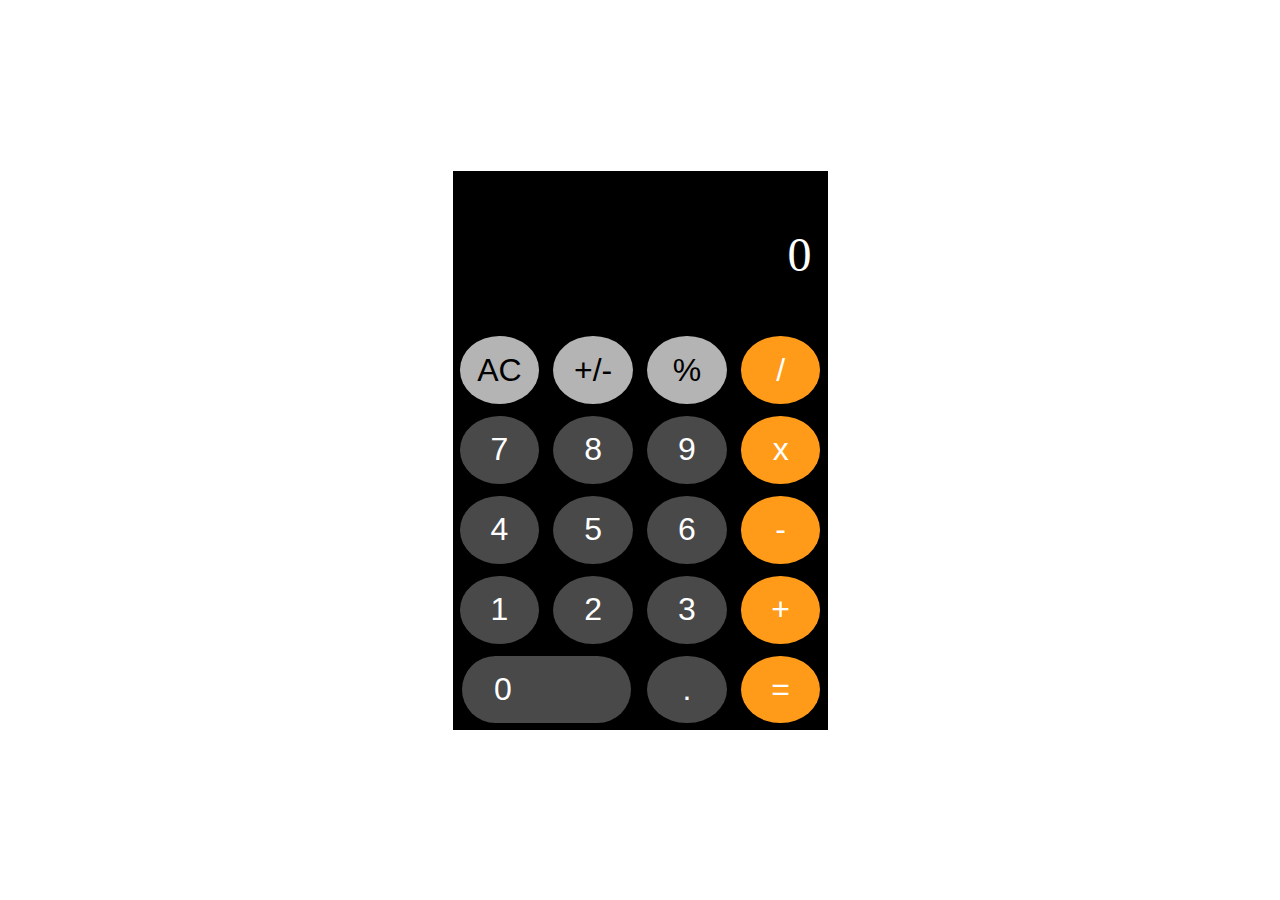
<file: week2-html, css(2)/grid.html>
<html lang="en">
  <head>
    <meta charset="UTF-8" />
    <meta http-equiv="X-UA-Compatible" content="IE=edge" />
    <meta name="viewport" content="width=device-width, initial-scale=1.0" />
    <link rel="stylesheet" href="./grid.css" />
    <title>Calculator Grid</title>
  </head>
  <body>
    <div class="container">
      <div id="result">
        <p>0</p>
      </div>
      <div id="etc">
        <button>AC</button>
        <button>+/-</button>
        <button>%</button>
      </div>
      <div id="num">
        <button>7</button>
        <button>8</button>
        <button>9</button>
        <button>4</button>
        <button>5</button>
        <button>6</button>
        <button>1</button>
        <button>2</button>
        <button>3</button>
      </div>
      <div id="zero">
        <button id="zeroBtn">0</button>
        <button>.</button>
      </div>
      <div id="op">
        <button>/</button>
        <button>x</button>
        <button>-</button>
        <button>+</button>
        <button>=</button>
      </div>
    </div>
  </body>
</html>
</file>
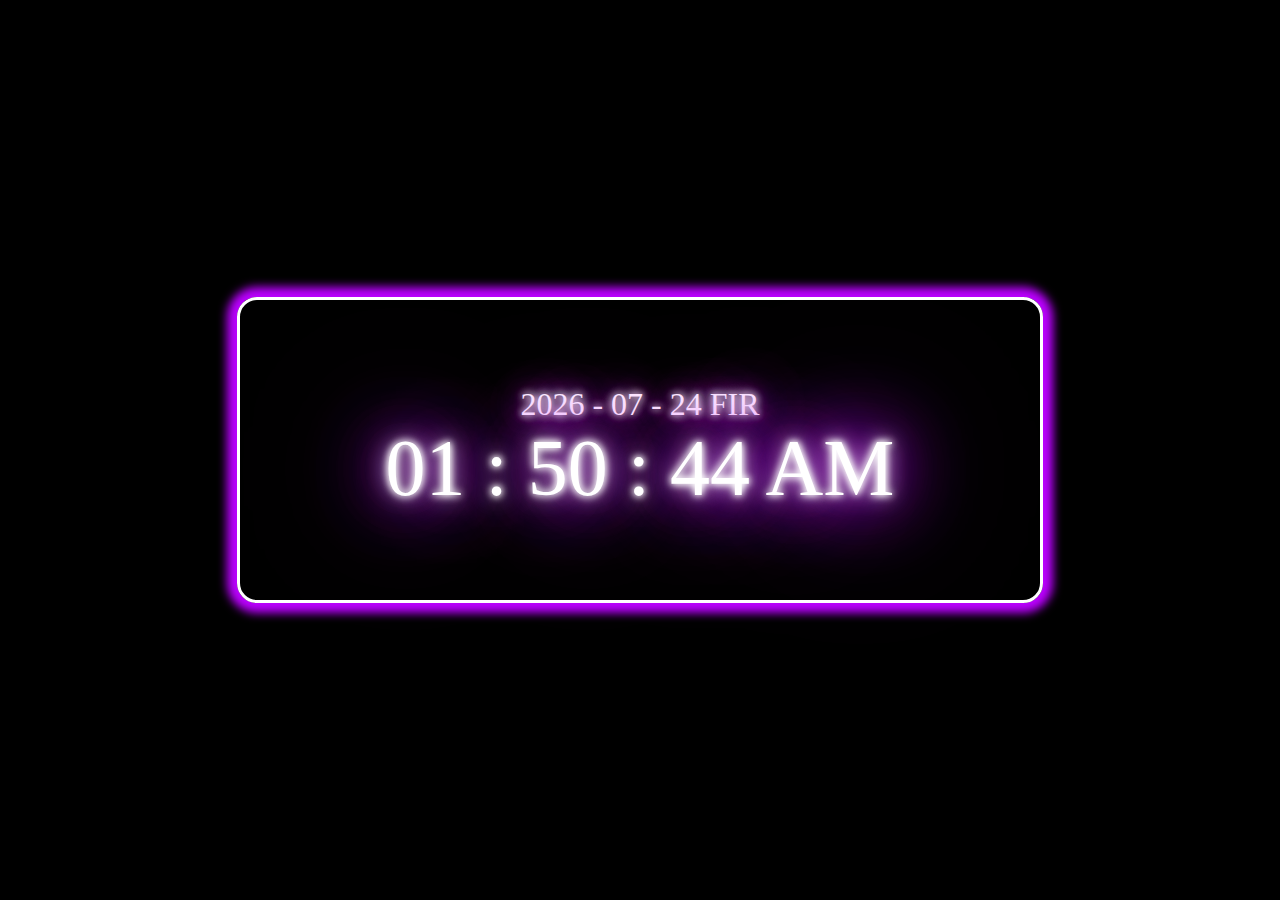
<file: week4-js(2)/clock.html>
<html lang="en">
  <head>
    <meta charset="UTF-8" />
    <meta http-equiv="X-UA-Compatible" content="IE=edge" />
    <meta name="viewport" content="width=device-width, initial-scale=1.0" />
    <link rel="stylesheet" href="./clock.css" />
    <title>Clock</title>
  </head>
  <body>
    <div class="container">
      <div id="date"></div>
      <div id="time"></div>
    </div>
    <script src="./clock.js"></script>
  </body>
</html>
</file>
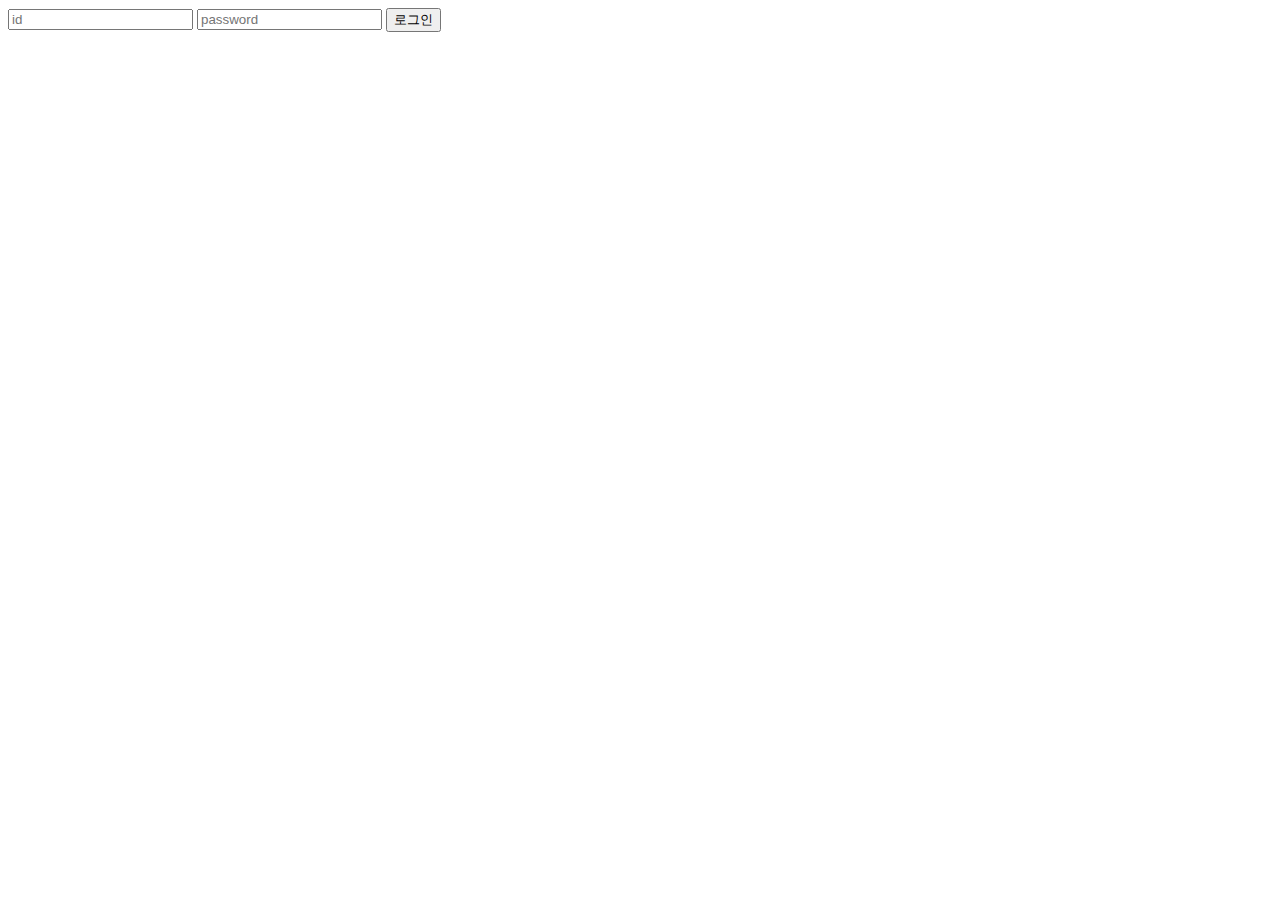
<file: week4-js(2)/login.html>
<html lang="en">
  <head>
    <meta charset="UTF-8" />
    <meta http-equiv="X-UA-Compatible" content="IE=edge" />
    <meta name="viewport" content="width=device-width, initial-scale=1.0" />
    <link rel="stylesheet" href="./login.css" />
    <title>Login JS</title>
  </head>
  <body>
    <form id="login-form">
      <input type="text" id="login-id" placeholder="id" />
      <input type="password" id="login-pw" placeholder="password" />
      <input type="submit" id="login-btn" value="로그인" />
    </form>
    <h1 class="hidden" id="user-login"></h1>
    <h1 class="hidden" id="register-login"></h1>
    <button class="hidden" id="logout-btn">로그아웃</button>
    <script src="./login.js"></script>
  </body>
</html>
</file>
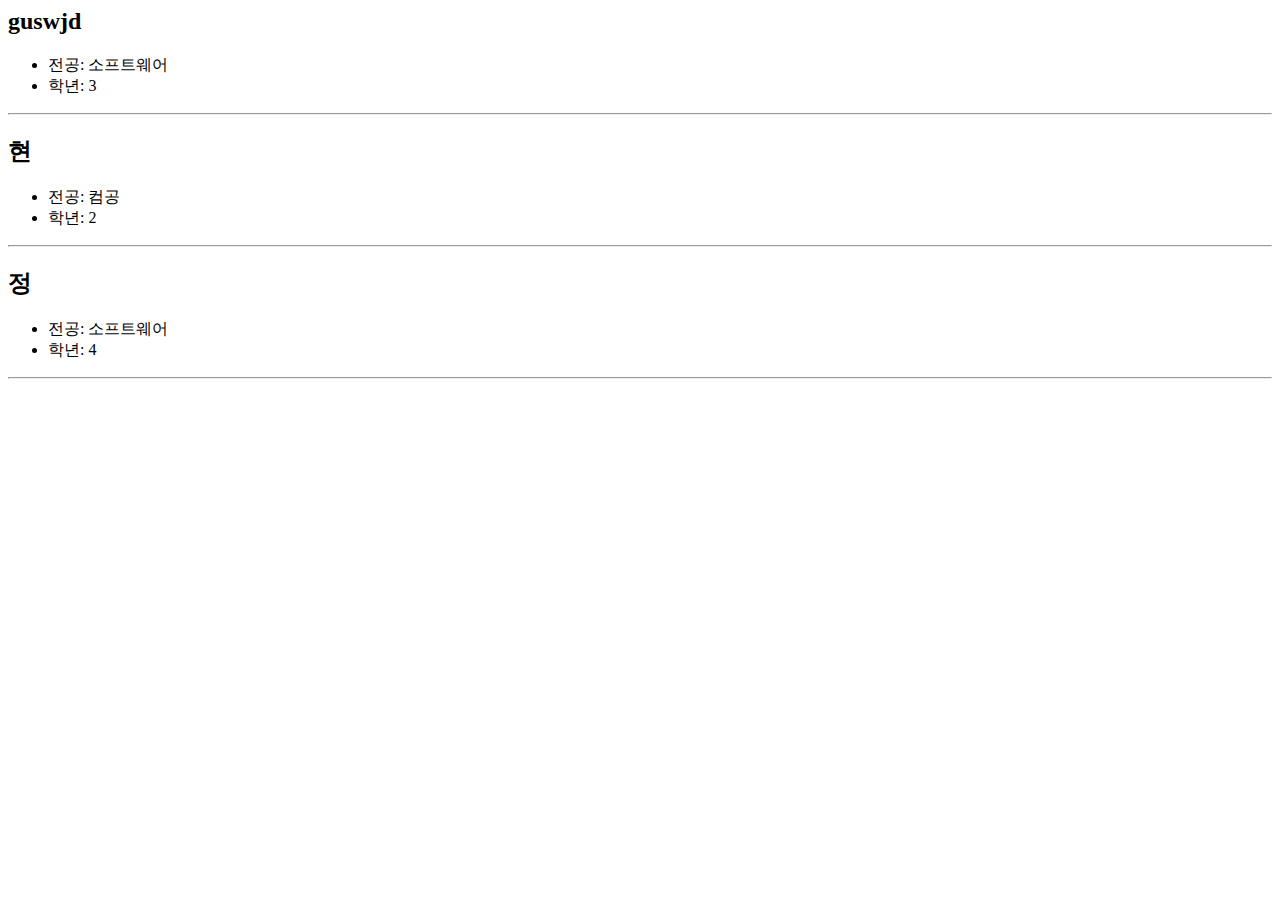
<file: week5-js(3)/student.html>
<html lang="en">
  <head>
    <meta charset="UTF-8" />
    <meta http-equiv="X-UA-Compatible" content="IE=edge" />
    <meta name="viewport" content="width=device-width, initial-scale=1.0" />
    <title>Document</title>
  </head>
  <body>
    <div id="result"></div>
    <!-- <script src="./student.js"></script> -->
    <script src="./student2.js"></script>
    <script src="./promise.js"></script>
  </body>
</html>
</file>
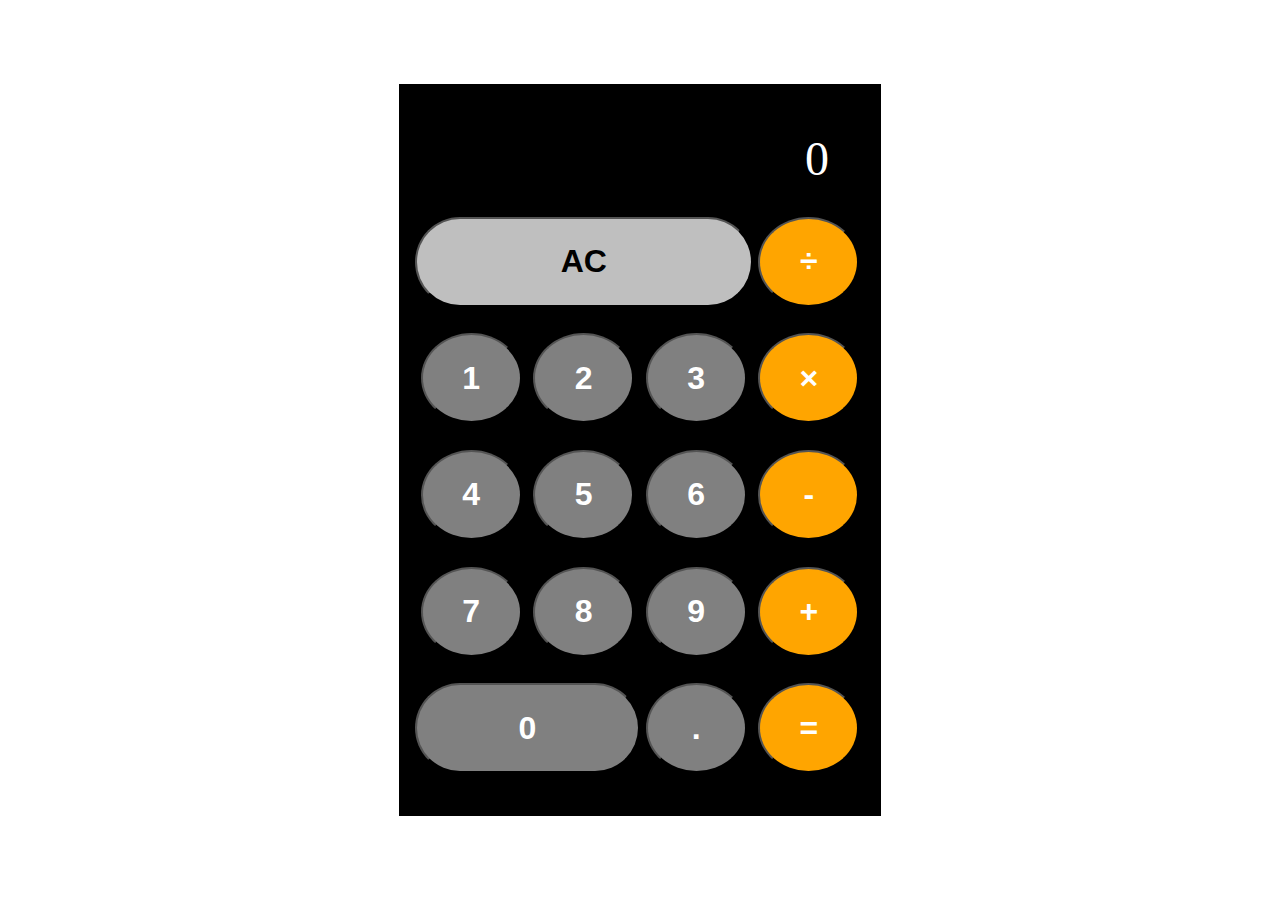
<file: week5-js(3)/session-calculator/calc.html>
<html lang="en">
  <head>
    <meta charset="UTF-8" />
    <meta http-equiv="X-UA-Compatible" content="IE=edge" />
    <meta name="viewport" content="width=device-width, initial-scale=1.0" />
    <link rel="stylesheet" href="./calc.css" />
    <title>아이폰 계산기</title>
  </head>
  <body>
    <div id="container">
      <div id="result">0</div>
      <button class="ac" id="ac">AC</button>
      <div id="num">
        <button class="num" id="1" value="1">1</button>
        <button class="num" id="2" value="2">2</button>
        <button class="num" id="3" value="3">3</button>
        <button class="num" id="4" value="4">4</button>
        <button class="num" id="5" value="5">5</button>
        <button class="num" id="6" value="6">6</button>
        <button class="num" id="7" value="7">7</button>
        <button class="num" id="8" value="8">8</button>
        <button class="num" id="9" value="9">9</button>
      </div>
      <button class="num" id="zero" value="0">0</button>
      <button class="etc" id="etc" value=".">.</button>
      <div id="operator">
        <button class="op" id="div" value="/">÷</button>
        <button class="op" id="mul" value="*">×</button>
        <button class="op" id="sub" value="-">-</button>
        <button class="op" id="add" value="+">+</button>
        <button class="calc-op" id="calc" value="=">=</button>
      </div>
    </div>
    <script src="./calc.js"></script>
  </body>
</html>
</file>
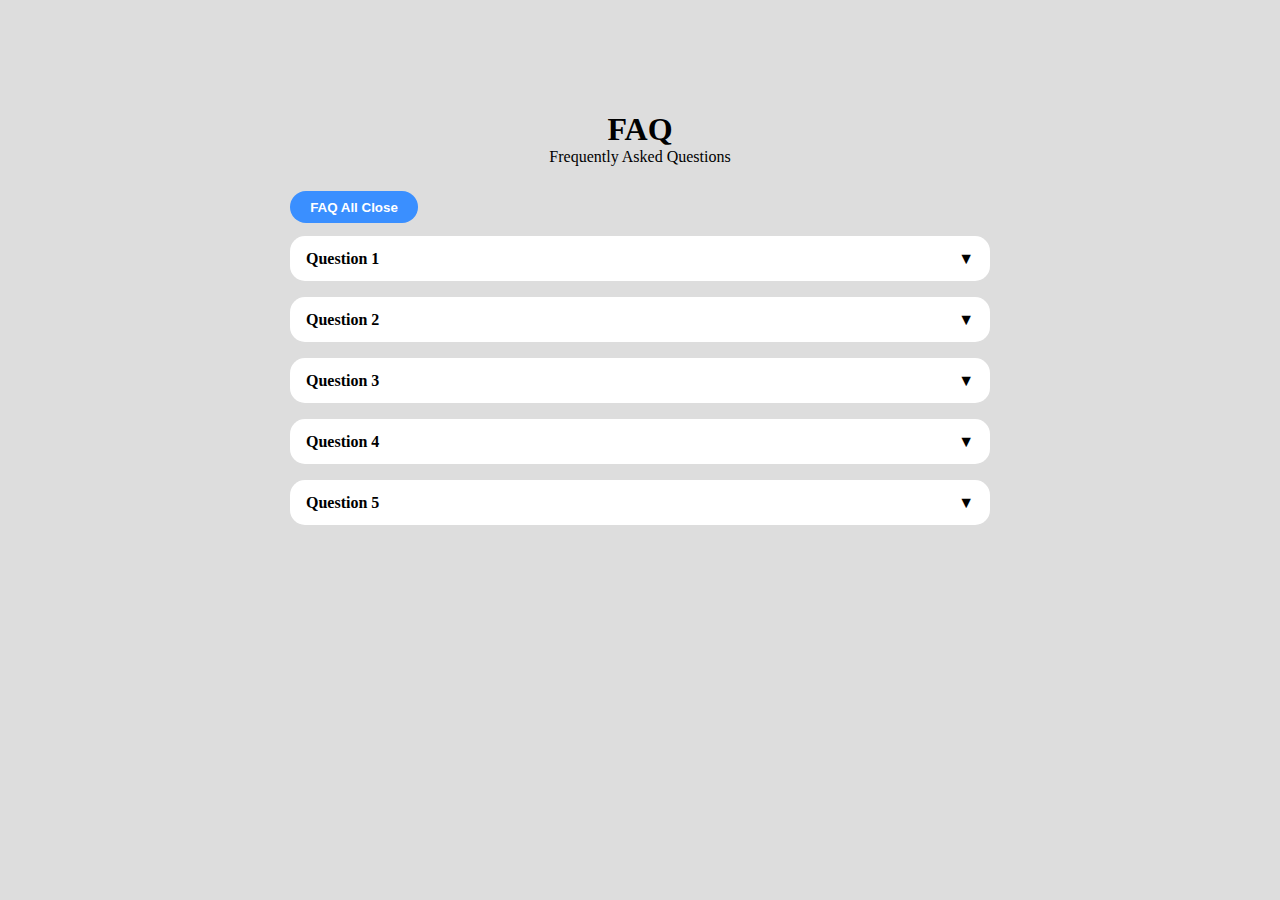
<file: week5-js(3)/study-faq/faq.html>
<html lang="en">
  <head>
    <meta charset="UTF-8" />
    <meta http-equiv="X-UA-Compatible" content="IE=edge" />
    <meta name="viewport" content="width=device-width, initial-scale=1.0" />
    <link rel="stylesheet" href="./faq.css" />
    <title>FAQ</title>
  </head>
  <body>
    <div class="container">
      <h1>FAQ</h1>
      <p>Frequently Asked Questions</p>
      <button>FAQ All Close</button>
      <div class="faq-container">
        <div class="faq-container-item">
          <p class="faq-title">Question 1<span>▼</span></p>
          <div class="faq-answer">
            <p>answer 1</p>
          </div>
        </div>
        <div class="faq-container-item">
          <p class="faq-title">Question 2<span>▼</span></p>
          <div class="faq-answer">
            <p>answer 2</p>
          </div>
        </div>
        <div class="faq-container-item">
          <p class="faq-title">Question 3<span>▼</span></p>
          <div class="faq-answer">
            <p>answer 3</p>
          </div>
        </div>
        <div class="faq-container-item">
          <p class="faq-title">Question 4<span>▼</span></p>
          <div class="faq-answer">
            <p>answer 4</p>
          </div>
        </div>
        <div class="faq-container-item">
          <p class="faq-title">Question 5<span>▼</span></p>
          <div class="faq-answer">
            <p>answer 5</p>
          </div>
        </div>
      </div>
    </div>
    <script src="./faq.js"></script>
  </body>
</html>
</file>
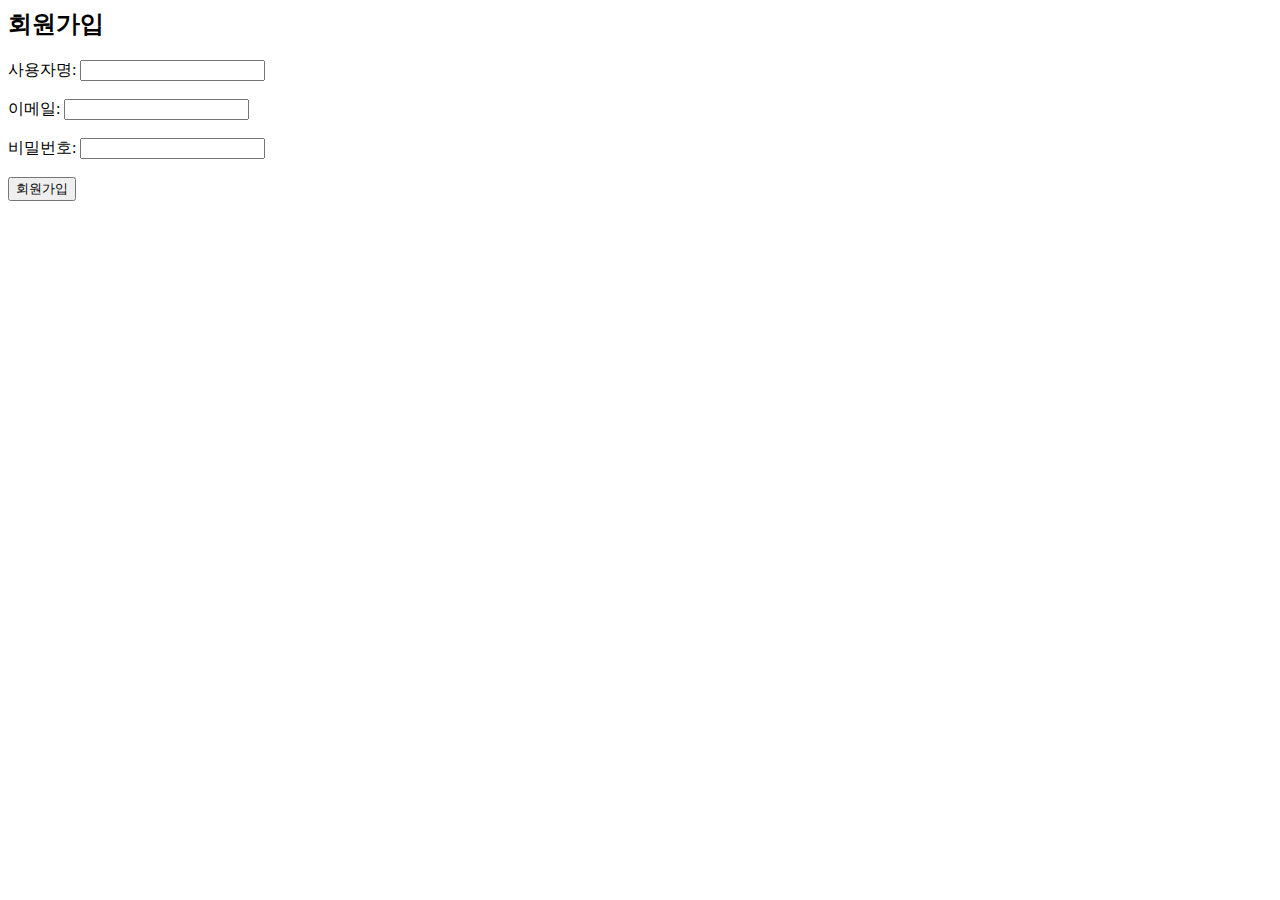
<file: week6-js(4)/json-server/fetch.html>
<html lang="en">
  <head>
    <meta charset="UTF-8" />
    <meta http-equiv="X-UA-Compatible" content="IE=edge" />
    <meta name="viewport" content="width=device-width, initial-scale=1.0" />
    <title>Fetch API</title>
  </head>
  <body>
    <h2>회원가입</h2>
    <form id="signupForm">
      <label for="username">사용자명:</label>
      <input type="text" id="username" required /><br /><br />

      <label for="email">이메일:</label>
      <input type="email" id="email" required /><br /><br />

      <label for="password">비밀번호:</label>
      <input type="password" id="password" required /><br /><br />

      <button type="submit">회원가입</button>
    </form>
    <div id="signupInfo"></div>
    <script src="./fetch2.js"></script>
  </body>
</html>
</file>
<file: week2-html, css(2)/grid.css>
body {
  width: 100%;
  height: 100vh;
  margin: 0;
  display: flex;
  justify-content: center;
  align-items: center;
}

.container {
  width: 375px;
  height: 559px;
  background: black;
  display: grid;
  grid-template-columns: 3fr 1fr;
  grid-template-rows: 2fr 1fr 3fr 1fr;
}

#result {
  grid-column: 1 / span 2;
  grid-row: 1 / span 1;
  color: white;
  display: flex;
  justify-content: flex-end;
  align-items: flex-end;
  padding-right: 1rem;
  font-size: 3rem;
}

#etc {
  grid-column: 1 / span 1;
  grid-row: 2 / span 1;
  display: grid;
  grid-template-columns: repeat(3, 1fr);
  place-items: center;
}

#num {
  grid-column: 1 / span 1;
  grid-row: 3 / span 1;
  display: grid;
  grid-template-columns: repeat(3, 1fr);
  grid-template-rows: repeat(3, 1fr);
  place-items: center;
}

#zero {
  grid-column: 1 / span 1;
  grid-row: 4 / span 1;
  display: grid;
  grid-template-columns: 2fr 1fr;
  place-items: center;
}

#op {
  grid-column: 2 / span 1;
  grid-row: 2 / span 3;
  display: grid;
  grid-template-rows: repeat(5, 1fr);
  place-items: center;
}

button {
  background: none;
  border: 0;
  outline: none;
  width: 85%;
  height: 85%;
  background: rgb(73, 73, 73);
  color: white;
  font-weight: 300;
  font-size: 2rem;
  border-radius: 50%;
}

#etc > button {
  background-color: rgb(180, 180, 180);
  color: black;
}

#op > button {
  background-color: rgb(255, 155, 25);
}

#zeroBtn {
  width: 90%;
  border-radius: 50px;
  text-align: left;
  padding-left: 2rem;
}
</file>
<file: week4-js(2)/clock.css>
body {
  width: 100%;
  height: 100vh;
  margin: 0;
  background: black;
  display: flex;
  justify-content: center;
  align-items: center;
}

.container {
  width: 800px;
  height: 300px;
  border: 3px solid #ffffff;
  box-shadow: 0 0 10px 10px #bb00ff;
  border-radius: 20px;
  display: flex;
  flex-direction: column;
  justify-content: center;
  align-items: center;
}

#date,
#time {
  font-size: 2rem;
  color: white;
  text-shadow: 0 0 7px #fff, 0 0 10px #fff, 0 0 21px #fff, 0 0 42px #bb00ff,
    0 0 82px #bb00ff, 0 0 92px #bb00ff, 0 0 102px #bb00ff, 0 0 151px #bb00ff;
}

#time {
  font-size: 5rem;
}
</file>
<file: week4-js(2)/login.css>
.hidden {
  display: none;
}
</file>
<file: week5-js(3)/session-calculator/calc.css>
body {
  width: 100%;
  height: 100vh;
  margin: 0;
  display: flex;
  justify-content: center;
  align-items: center;
}
button {
  width: 90%;
  height: 10vh;
  border-radius: 50%;
  background-color: #808080;
  color: #ffffff;
  font-weight: 800;
  font-size: 2rem;
}
button:hover {
  background-color: rgb(171, 171, 171);
}

button.op,
button.calc-op {
  background: #ffa500;
}

button.op:hover,
button.calc-op:hover {
  background: rgba(255, 198, 91, 0.94);
}

button.ac,
button#zero {
  border-radius: 60px;
}

#container {
  /* width: 40%;
  height: 70vh; */
  width: 450px;
  height: 700px;
  background-color: #000000;
  display: grid;
  grid-template-columns: repeat(4, 1fr);
  grid-template-rows: repeat(6, 1fr);
  padding: 1rem;
}

#result {
  grid-column: 1 / -1;
  grid-row: 1 / span 1;
  color: #ffffff;
  font-size: 3rem;
  display: flex;
  justify-content: flex-end;
  align-items: center;
  padding-right: 8%;
}

#ac {
  grid-column: 1 / span 3;
  width: 100%;
  grid-row: 2 / span 1;
  background: #bfbfbf;
  color: #000000;
}

#ac:hover {
  background: rgb(217, 217, 217);
}

#num {
  grid-column: 1 / span 3;
  grid-row: 3 / span 3;
  display: grid;
  grid-template-columns: repeat(3, 1fr);
  grid-template-rows: repeat(3, 1fr);
  justify-items: center;
}

#zero {
  grid-column: 1 / span 2;
  grid-row: 6 / span 1;
  width: 100%;
}

#etc {
  grid-column: 3 / span 1;
  grid-row: 6 / span 1;
  justify-self: center;
}

#operator {
  grid-column: 4 / span 1;
  grid-row: 2 / span 5;
  display: grid;
  grid-template-rows: repeat(5, 1fr);
  justify-items: center;
}
</file>
<file: week5-js(3)/study-faq/faq.css>
body {
  width: 100%;
  height: 100vh;
  margin: 0;
  display: flex;
  justify-content: center;
  align-items: center;
  background: #dddddd;
}

.container {
  width: 700px;
  height: 80%;
}

.container > h1 {
  margin-bottom: 0;
  text-align: center;
}

.container > p {
  margin-top: 0;
  text-align: center;
}

button {
  outline: 0;
  border: 0;
  background: none;
  background: #3a8fff;
  border-radius: 25px;
  color: #ffffff;
  font-weight: 700;
  height: 3.5vh;
  width: 8rem;
  margin: 1vh 0 1.5vh 0;
}

.faq-container {
  width: 100%;
  border-radius: 15px;
}

.faq-container-item {
  margin-bottom: 1rem;
  background: #ffffff;
  border-radius: 15px;
}

.faq-title {
  margin: 0;
  padding: 0 1rem;
  border-radius: 15px;
  height: 5vh;
  display: flex;
  justify-content: space-between;
  align-items: center;
  font-weight: 700;
}

.faq-answer {
  /* display: none; */
  height: 0px;
  overflow: hidden;
  transition: all 1s;
  /* 올라올 때도 슬라이드 적용 위해. 변화가 시작되는 곳에 위치 0->300*/
  padding: 0 1rem;
}

.active {
  display: block;
  height: 100px;
}
</file>
